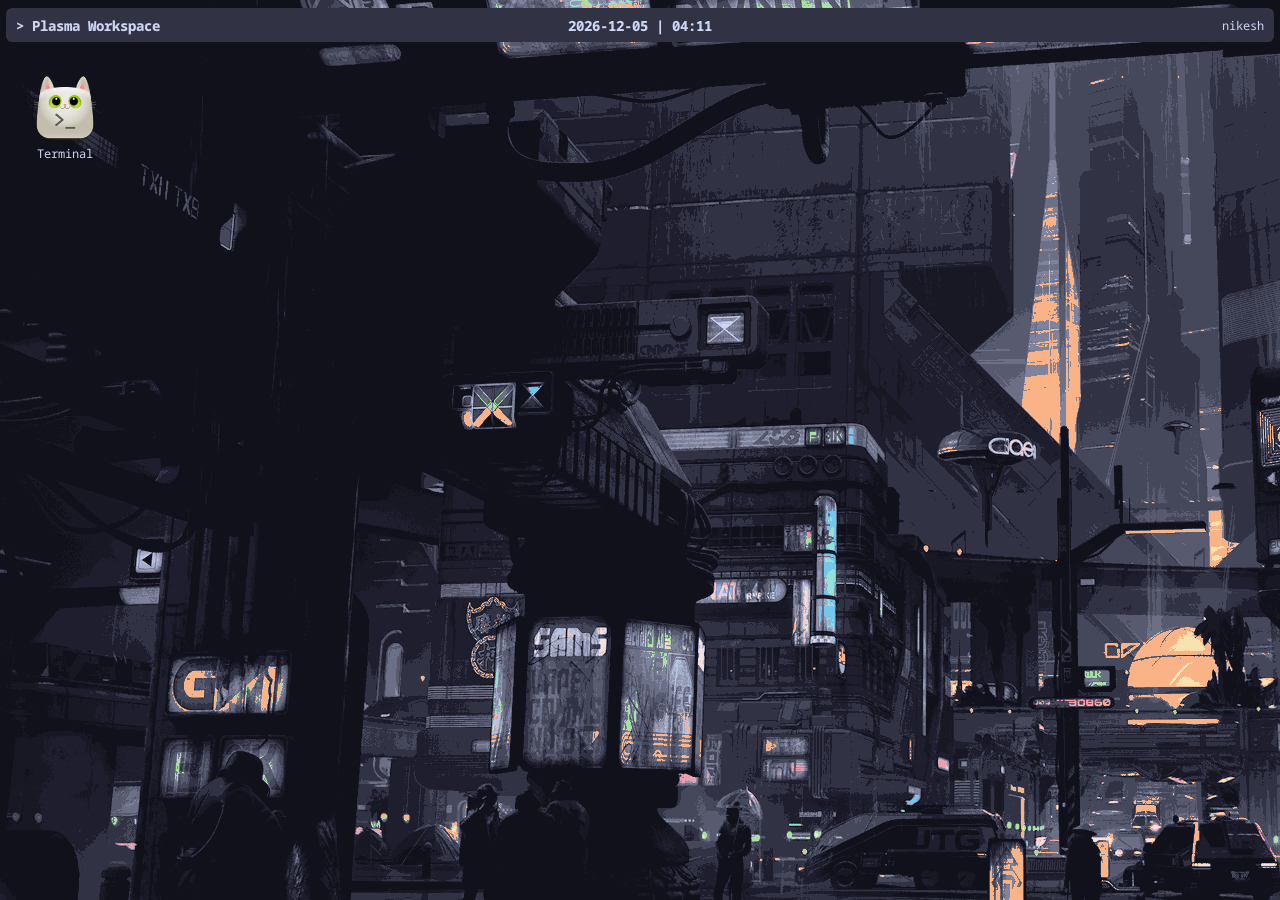
<file: index.htm>
<!DOCTYPE html>
<html lang="en">
<head>
    <meta charset="UTF-8">
    <meta name="viewport" content="width=device-width, initial-scale=1.0">
    <!-- <script defer src="main.js"></script> -->
    <link rel="icon" href="heart.ico" type="image/x-icon">
    <link rel="stylesheet" href="style.css">
    <style>
        .workspace{
            display: flex;
            justify-content: start;
            align-items: start;
            
        }
        .icon{
            margin-top: 65px;
            margin-left: 20px;
        }
        img{
            height: 70px;
            width: 70px;
            /* background-color: rgba(0, 255, 255, 0.288); */
        }
        a{
            display: flex;
            align-items: center;
            justify-content: center;
            flex-direction: column;
            font-size: 12px;
            text-decoration: none;
            color: #cdd6f4;
            padding: 10px;
        }
        a:hover{
            background-color: #a6adc82d;
        }
    </style>
    <title>Nikesh Sherpa</title>
</head>
<body>
    <!-- desktop -->
    <div class="desktop">
        <!-- topbar -->
        <div class="topbar">
            <div class="topbar-l">
                <span class="currpage" id="currpage">Plasma Workspace</span>
            </div>
            <div class="topbar-m">
                <span class="dandt" id="dateandtime"></span>
            </div>
            <div class="topbar-r">
                <span class="info" id="info">nikesh</span>
            </div>
        </div>
        <!-- workspace -->
        <main class="workspace">
            <div class="icon">
                <a href="portfolio.htm">
                    <img src="kitty-light.png" alt="">
                    <span class="icname">Terminal</span>
                </a>
            </div>
        </main>
    </div>
    <script type="text/JavaScript">
        function showTime(){
    const currTime = new Date()
    const Year = String(currTime.getFullYear())
    const Month = String(currTime.getMonth()+1).padStart(2,"0")
    const Day = String(currTime.getDate()).padStart(2,"0")
    const Hour = String(currTime.getHours()).padStart(2,"0")
    const Min = String(currTime.getMinutes()).padStart(2,"0")

    const date = `${Year}-${Month}-${Day} | ${Hour}:${Min}`

    document.getElementById('dateandtime').textContent = date
}

setInterval(showTime,1000) //update date and time every sec
    </script>
</body>
</html>
</file>
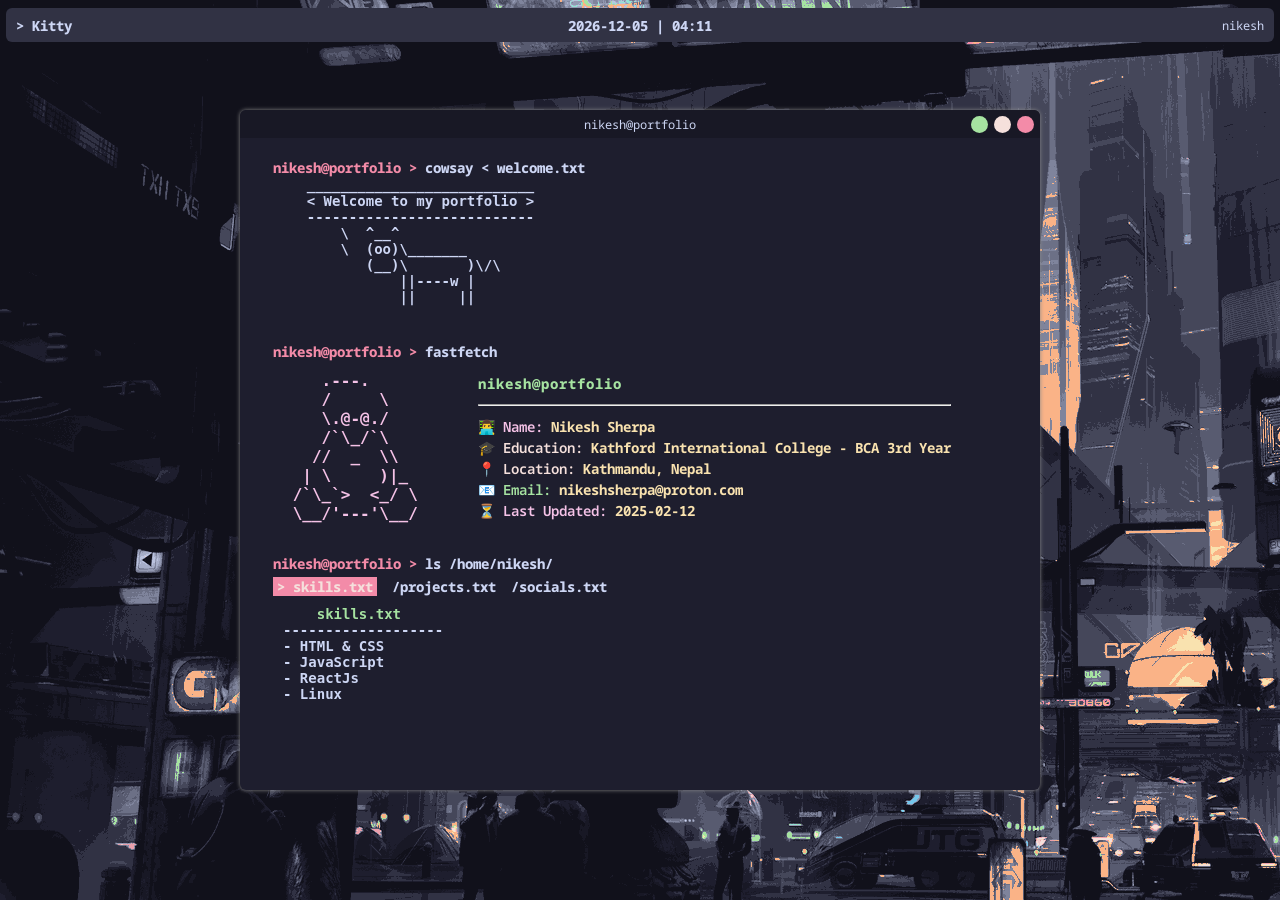
<file: portfolio.htm>
<!DOCTYPE html>
<html lang="en">
<head>
    <meta charset="UTF-8">
    <meta name="viewport" content="width=device-width, initial-scale=1.0">
    <script defer src="main.js"></script>
    <link rel="icon" href="heart.ico" type="image/x-icon">
    <link rel="stylesheet" href="style.css">
    <title>Nikesh Sherpa</title>
</head>
<body>
    <!-- desktop -->
    <div class="desktop">
        <!-- topbar -->
        <div class="topbar">
            <div class="topbar-l">
                <span class="currpage" id="currpage">Kitty</span>
            </div>
            <div class="topbar-m">
                <span class="dandt" id="dateandtime"></span>
            </div>
            <div class="topbar-r">
                <span class="info" id="info">nikesh</span>
            </div>
        </div>
        <!-- workspace -->
        <main class="workspace">
            <!-- terminal -->
            <div class="terminal">
                <!-- terminal ko head bar -->
                <div class="headbar">
                    <div class="headbar-l"></div>
                    <div class="headbar-m">
                        <span>nikesh@portfolio</span>
                    </div>
                    <div class="headbar-r">
                        <div class="circ-container">
                            <div class="circle c1"></div>
                            <div class="circle c2"></div>
                            <a href="index.htm">
                                <div class="circle c3"></div>
                            </a>
                        </div>
                    </div>
                </div>
                <!-- terminal body container -->
                 <div class="terminal-container">
                    <div class="terminal-line">
                        <span class="termhead">nikesh@portfolio > </span><span>cowsay < welcome.txt</span><br>
<pre>
    ___________________________
    < Welcome to my portfolio >
    ---------------------------
        \  ^__^
        \  (oo)\_______
           (__)\       )\/\
               ||----w |
               ||     ||
    
</pre>
                    </div>
                    <div class="terminal-line">
                        <span class="termhead">nikesh@portfolio > </span><span>fastfetch</span>
                    <!-- </div> -->
                    <!-- terminal ko neofetch jastai tara mero info -->
                    <div class="terminal-info">
                        <div class="asciiinfo">
<pre id="asciiart">
    .---.
    /     \
    \.@-@./
    /`\_/`\
   //  _  \\
  | \     )|_
 /`\_`>  <_/ \
 \__/'---'\__/
</pre>
                        </div>
                        <div class="textinfo">
                            <span class="txtinfo-main">
                                nikesh@portfolio
                            </span><hr>
                            <span class="qn">👨‍💻 Name: </span><span class="ans">Nikesh Sherpa</span><br>
                            <span class="qn">🎓 Education: </span><span class="ans">Kathford International College - BCA 3rd Year</span><br>
                            <span class="qn">📍 Location: </span><span class="ans">Kathmandu, Nepal</span><br>
                            <span class="qn">📧 Email: </span><span class="ans">nikeshsherpa@proton.com</span><br>
                            <span class="qn">⏳ Last Updated: </span><span class="ans">2025-02-12</span><br>
                        </div>
                    </div>
                    </div>
                    
                    <div class="terminal-line">
                        <span class="termhead">nikesh@portfolio > </span><span>ls /home/nikesh/</span><br>
                        <!-- <span>/cat skills.txt   </span><span>/cat projects.txt    </span><span>/cat social.txt    </span> -->
                        <ul class="nav">
                            <li class="nav-items" id="skills">skills.txt</li>
                            <li class="nav-items" id="projects">projects.txt</li>
                            <li class="nav-items" id="socials">socials.txt</li>
                        </ul>
                        <div class="listedtext hidden" id="skill">
<pre>
    <span>skills.txt</span>
-------------------
- HTML & CSS
- JavaScript
- ReactJs
- Linux
</pre>
                        </div>
                        <div class="listedtext hidden" id="project">
<pre>
    <span>projects.txt</span>
-------------------
- Patio
A social media platform for university students.
</pre>
</div>
                        <div class="listedtext hidden" id="social">
<pre>
    <span>socials.txt</span>
-------------------
Instagram: _nikeshsherpa
Github: hyachuplagana
</pre>
                        </div>
                    </div>
                    
                 </div>
            </div>
        </main>
    </div>
</body>
</html>
</file>
<file: style.css>
@import url('https://fonts.googleapis.com/css2?family=Noto+Sans+Mono:wght@100..900&display=swap');

:root{
    --font-family: "Noto Sans Mono", serif;
    --normal-font: 16px;
    --large-font: 20px;
    --small-font: 14px; 
    --smaller-font: 12px;

    --bold : 800;
    
    /* colors from catpuccin mocha theme */
    --text : #cdd6f4;
    --subtext1: #bac2de;
    --subtext0: #a6adc8;
    
    --surface0: #313244;
    --surface1: #45475a;

    --crust-color: #11111b;
    --mantle-color: #181825;
    --base-color: #1e1e2e;

    --rosewater: #f5e0dc;
    --red: #f38ba8;
    --yellow: #f9e2af;
    --green: #a6e3a1;
    --pink: #f5c2e7;
    --peach: #fab387;
    --sky: #89dceb;
    --teal: #94e2d5;
}

/* clearing */
*{
    padding: 0;
    margin: 0;
}

/* the base stuff */
body{
    /* background-color: var(--crust-color); */
    font-family: var(--font-family);
}

.desktop{
    display: flex;
    justify-content: center;
}

/* topbar related css */
.topbar{
    background-color: var(--surface0);
    color: var(--text);
    height: 34px;
    width: 99vw;
    /* margin: 8px 10px 5px 10px; */
    margin-top: 8px;
    border-radius: 6px;
    display: flex;
    flex-grow: 1;
    position: fixed;
}


.topbar-l, .topbar-m, .topbar-r{
    /* pachi hataune */
    /* border: 2px solid var(--red);   */
    /*  */
    width: 100%;
    display: flex;  
    align-items: center;
    font-size: var(--small-font);
}

.topbar-m {
    font-weight: var(--bold);
    justify-content: center;
}

.dandt{
    cursor: default;
}

.topbar-l{
    font-weight: var(--bold);
    justify-content: left;
}

.topbar-r{
    justify-content: right;
}

.currpage::before{
    content: "> ";
}

.currpage{
    margin-left: 10px;
    cursor: default;
}

.info {
    font-size: var(--smaller-font);
    margin-right: 10px;
    cursor: default;
}

/* workspace and wallpaper */

.workspace{
    background-image: url(wallpaper-min.png);
    height: 100vh;
    width: 100vw;
    display: flex;
    align-items: center;
    justify-content: center;
}

/* terminal */
.terminal{
    width: 800px;
    height: 680px;
    background-color: var(--base-color);
    border-radius: 6px;
    box-shadow: 0px 0px 4px #888888;
}
.terminal:hover{
    box-shadow: 0px 0px 8px #888888;
}

/* terminal ko head bar */

.headbar{
    background-color: var(--mantle-color);
    width: 100%;
    height: 28px;
    display: flex;
    align-items: center;
    justify-content: center;

    border-radius: 6px 6px 0 0;
}

.headbar-l, .headbar-m, .headbar-r{
    width: 100%;
    display: flex;
    align-items: center;
}

.headbar-m{
    justify-content: center;
}

.headbar-m span{
    color: var(--text);
    font-size: var(--smaller-font);
    cursor: pointer;
}

.headbar-r{
    justify-content: right;
}

.circ-container{
    display: flex;
    align-items: center;
    gap: 6px;
    margin-right: 6px;
}

.circle{
    width: 17px;
    height: 17px;
    border-radius: 50%;
}

.c1{
    cursor: no-drop;
    background-color: var(--green);
}

.c2{
    cursor: no-drop;
    background-color: var(--rosewater);
}

.c3{
    background-color: var(--red);
}
.c3:hover{
    background-color: #d65177;
}
/* terminal vitra ko stuff */

/* neofetch style personal info haru */
.terminal-container{
    /* border: 1px solid pink; */
    height: 572px;
}

.terminal-info{
    /* border: 2px solid white; */
    display: flex;
    justify-content: left;
    align-items: center;
    padding: 10px;
    gap: 60px;
}

.asciiinfo{
    /* border: 2px solid pink; */
    font-weight: 900;
    color: var(--rosewater);
    font-size: 16px;
    /* margin-left: 40px; */

}

.textinfo{
    /* border: 2px solid yellow; */
    font-size: var(--small-font);
    color: var(--text);
    line-height: 1.5em;
}

.textinfo hr{
    margin: 10px 0;
    color: var(--rosewater);
}
.txtinfo-main{
    color: var(--green);
    letter-spacing: 1px;
}

.qn{
    color: var(--pink);
    font-weight: 600;
}

.ans{
    color: var(--yellow);
    font-weight: 700;
}

.more{
    /* border: 2px solid pink; */
    height: 100%;
}
.terminal-line{
    padding: 20px 33px 1px;
    /* border: 2px solid white; */
    color: var(--text);
    font-size: var(--small-font);
    font-weight: var(--bold);
    /* letter-spacing: 0.5px; */
}

.termhead{
    /* background-color: var(--green); */
    color: var(--red);
    cursor: default;
}

/* working on nav wala section of the terminal */
.nav{
    list-style: none;
    display: flex;
    margin-top: 4px;
}
.nav-items{
    margin-right: 15px;
    cursor: pointer;
}
.nav-items::before{
    content: '/'
}

.hidden{
    display: none;
}

.selected{
    color: var(--rosewater);
    background-color: var(--red);
    padding: 0px 4px;
}
.selected::before{
    content: '> ';
}
.listedtext{
    padding: 10px;
}

pre span{
    color: var(--green);
}
</file>
